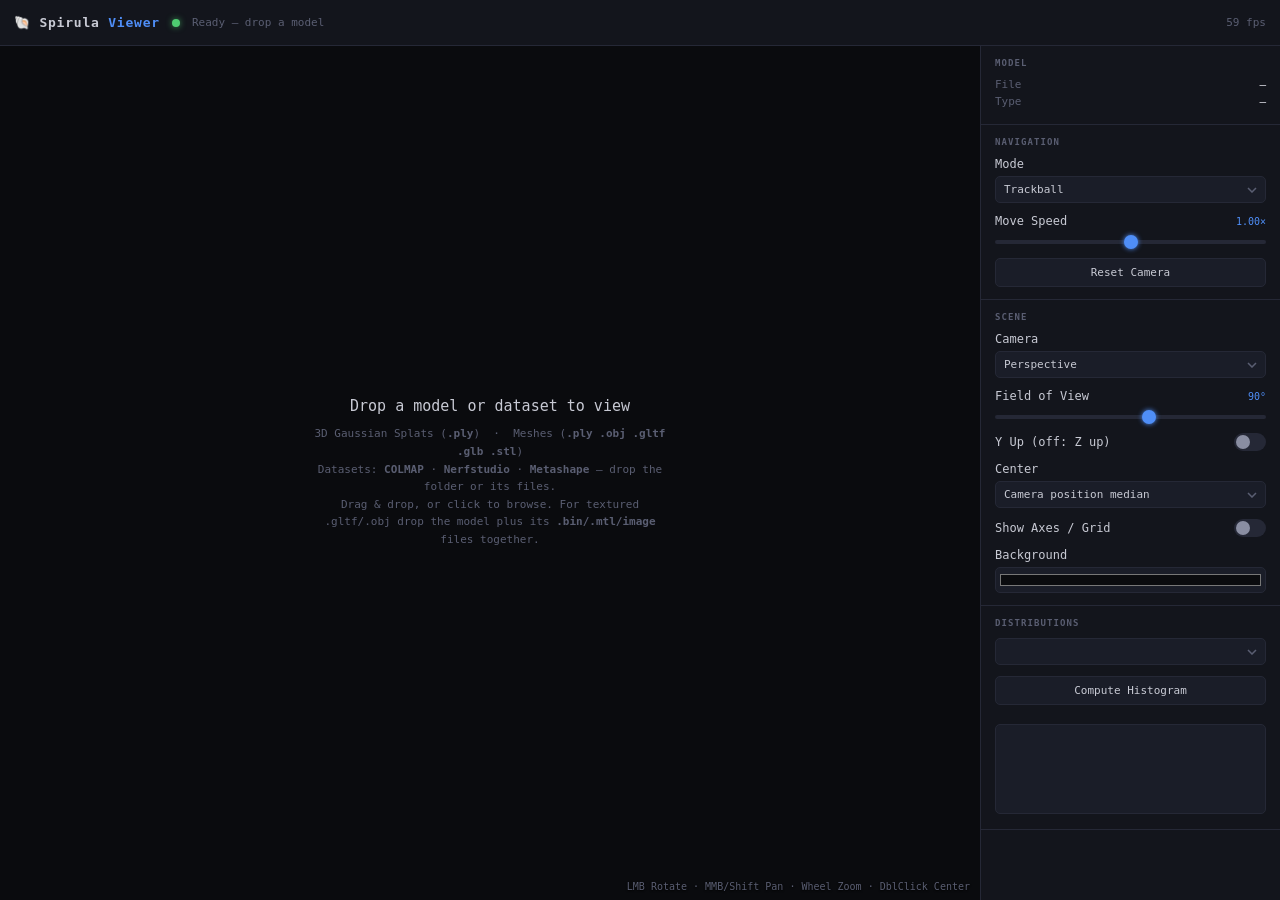
<file: trivecta/viewer/index.html>
<!doctype html>
<html lang="en">
<head>
<meta charset="utf-8">
<meta name="viewport" content="width=device-width, initial-scale=1, maximum-scale=1, user-scalable=no">
<title>Spirula Studio Viewer</title>
<link rel="icon" href="https://harry7557558.github.io/favicon.ico">
<link rel="stylesheet" href="css/style.css">
</head>
<body>
<div id="header">
  <div id="logo">🐚 Spirula <b>Viewer</b></div>
  <div id="status-dot"></div>
  <div id="status-text">Ready</div>
  <div id="fps"></div>
  <button id="panel-toggle" title="Toggle panel">⚙️</button>
</div>

<div id="main">
  <div id="viewport">
    <canvas id="glcanvas"></canvas>
    <div id="drop-hint">
      <div class="big">Drop a model or dataset to view</div>
      <div class="sub">3D Gaussian Splats (<b>.ply</b>) &nbsp;·&nbsp; Meshes (<b>.ply .obj .gltf .glb .stl</b>)<br>
      Datasets: <b>COLMAP</b> · <b>Nerfstudio</b> · <b>Metashape</b> — drop the folder or its files.<br>
      Drag &amp; drop, or click to browse. For textured .gltf/.obj drop the model plus its <b>.bin/.mtl/image</b> files together.</div>
    </div>
    <div id="overlay"></div>
    <div id="cam-tooltip"></div>
    <div id="toast"></div>
    <div id="nav-legend"></div>
    <input autocomplete="off" type="file" id="file-input" multiple accept=".ply,.obj,.gltf,.glb,.stl,.bin,.mtl,.png,.jpg,.jpeg,.json,.xml,.psx,.txt" style="display:none">
  </div>

  <div id="panel">
    <!-- MODEL -->
    <div class="section" id="sec-model">
      <div class="section-title">Model</div>
      <div class="stat"><span>File</span><span id="st-file">—</span></div>
      <div class="stat"><span>Type</span><span id="st-type">—</span></div>
      <div id="st-splat-stats" style="display:none">
        <div class="stat"><span>Splats</span><span id="st-count">—</span></div>
        <div class="stat"><span>SH degree</span><span id="st-sh">—</span></div>
      </div>
      <div id="st-mesh-stats" style="display:none">
        <div class="stat"><span>Vertices</span><span id="st-verts">—</span></div>
        <div class="stat"><span>Edges</span><span id="st-edges">—</span></div>
        <div class="stat"><span>Faces</span><span id="st-faces">—</span></div>
      </div>
      <div id="st-dataset-stats" style="display:none">
        <div class="stat"><span>Images</span><span id="st-ds-images">—</span></div>
        <div class="stat"><span>Points</span><span id="st-ds-points">—</span></div>
        <div class="stat"><span>Camera groups</span><span id="st-ds-groups">—</span></div>
        <div class="stat"><span>Models</span><span id="st-ds-models">—</span></div>
      </div>
      <div class="row" id="ds-component-row" style="display:none">
        <div class="label"><span>Component</span></div>
        <select autocomplete="off" id="ds-component"></select>
      </div>
    </div>

    <!-- NAVIGATION -->
    <div class="section">
      <div class="section-title">Navigation</div>
      <div class="row">
        <div class="label"><span>Mode</span></div>
        <select autocomplete="off" id="nav-mode">
          <option value="turntable">Turntable</option>
          <option value="trackball" selected>Trackball</option>
          <option value="fps">First Person</option>
          <option value="fly">Free Fly</option>
        </select>
      </div>
      <div class="row">
        <div class="label"><span>Move Speed</span><span class="val" id="v-speed">1.0×</span></div>
        <input autocomplete="off" type="range" id="move-speed" min="-2" max="2" step="0.1" value="0">
      </div>
      <div class="row"><button class="btn" id="btn-reset">Reset Camera</button></div>
    </div>

    <!-- SPLAT RENDER -->
    <div class="section hidden" id="sec-splat">
      <div class="section-title">Gaussian Splatting</div>
      <div class="row">
        <div class="label"><span>Primitive</span></div>
        <select autocomplete="off" id="primitive">
          <option value="0">3DGS</option>
          <option value="1">Mip (antialiased)</option>
          <option value="2">3DGUT (unscented)</option>
        </select>
      </div>
      <div class="row">
        <div class="label"><span>Color Gamut</span></div>
        <select autocomplete="off" id="gamut">
          <option>Rec.709</option><option>DCI-P3</option><option>Rec.2020</option>
          <option>AdobeRGB</option><option>ACEScg</option><option>ACES2065-1</option>
        </select>
      </div>
      <div class="row">
        <div class="label"><span>Linear Color</span>
          <label class="toggle"><input autocomplete="off" type="checkbox" id="linear"><span class="track"></span></label>
        </div>
      </div>
      <div class="row">
        <div class="label"><span>Tone Curve</span></div>
        <select autocomplete="off" id="transfer">
          <option value="0">srgb</option><option value="1">srgb-clamped</option>
          <option value="2">aces</option><option value="3">filmic</option>
          <option value="4">uncharted2</option>
        </select>
      </div>
      <div class="row">
        <div class="label"><span>SH Degree</span><span class="val" id="v-shdeg">0</span></div>
        <input autocomplete="off" type="range" id="shdeg" min="0" max="0" step="1" value="0">
      </div>
      <div class="row">
        <div class="label"><span>Exposure</span><span class="val" id="v-exposure">1.00</span></div>
        <input autocomplete="off" type="range" id="exposure" min="-2" max="2" step="0.05" value="0">
      </div>
    </div>

    <!-- MESH RENDER -->
    <div class="section hidden" id="sec-mesh">
      <div class="section-title">Mesh</div>
      <div class="row">
        <div class="label"><span>Shading</span>
          <label class="toggle"><input autocomplete="off" type="checkbox" id="shade" checked><span class="track"></span></label>
        </div>
      </div>
      <div class="row">
        <div class="label"><span>Flat Shading</span>
          <label class="toggle"><input autocomplete="off" type="checkbox" id="flat-shade"><span class="track"></span></label>
        </div>
      </div>
      <div class="row">
        <div class="label"><span>Vertex/Texture Color</span>
          <label class="toggle"><input autocomplete="off" type="checkbox" id="mesh-color" checked><span class="track"></span></label>
        </div>
      </div>
    </div>

    <!-- DATASET (point cloud + camera frustums) -->
    <div class="section hidden" id="sec-dataset">
      <div class="section-title">Dataset</div>
      <div class="row">
        <div class="label"><span>Point Size</span><span class="val" id="v-point-size">2.0</span></div>
        <input autocomplete="off" type="range" id="point-size" min="1" max="8" step="0.5" value="2">
      </div>
      <div class="row">
        <div class="label"><span>Frustum Size</span><span class="val" id="v-frustum-size">1.00×</span></div>
        <input autocomplete="off" type="range" id="frustum-size" min="-1" max="1" step="0.05" value="0">
      </div>
      <div class="row">
        <div class="label"><span>Show Point Cloud</span>
          <label class="toggle"><input autocomplete="off" type="checkbox" id="show-points" checked><span class="track"></span></label>
        </div>
      </div>
      <div class="row">
        <div class="label"><span>Show Cameras</span>
          <label class="toggle"><input autocomplete="off" type="checkbox" id="show-frustums" checked><span class="track"></span></label>
        </div>
      </div>
    </div>

    <!-- SCENE -->
    <div class="section">
      <div class="section-title">Scene</div>
      <div class="row">
        <div class="label"><span>Camera</span></div>
        <select autocomplete="off" id="camera-model">
          <option value="perspective">Perspective</option>
          <option value="orthographic">Orthographic</option>
          <option value="fisheye">Fisheye (equidistant)</option>
          <option value="equisolid">Fisheye (equisolid)</option>
          <option value="equirectangular">Equirectangular 360°</option>
        </select>
      </div>
      <div class="row">
        <div class="label"><span>Field of View</span><span class="val" id="v-fov">90°</span></div>
        <input autocomplete="off" type="range" id="fov" min="10" max="150" step="1" value="90">
      </div>
      <div class="row">
        <div class="label"><span>Y Up (off: Z up)</span>
          <label class="toggle"><input autocomplete="off" type="checkbox" id="up-axis"><span class="track"></span></label>
        </div>
      </div>
      <div class="row">
        <div class="label"><span>Center</span></div>
        <select autocomplete="off" id="center-mode" title="What the view orbits about and fits to. Camera statistics need a dataset; over a splat or mesh file they fall back to the point ones.">
          <option value="0">None (model origin)</option>
          <option value="1">Point cloud median</option>
          <option value="2" selected>Camera position median</option>
          <option value="3">Camera focus</option>
          <option value="4">Point cloud mean</option>
          <option value="5">Camera position mean</option>
        </select>
      </div>
      <div class="row">
        <div class="label"><span>Show Axes / Grid</span>
          <label class="toggle"><input autocomplete="off" type="checkbox" id="grid"><span class="track"></span></label>
        </div>
      </div>
      <div class="row">
        <div class="label"><span>Background</span></div>
        <input autocomplete="off" type="color" id="bg-color" value="#0a0b0e">
      </div>
    </div>

    <!-- DISTRIBUTIONS -->
    <div class="section" id="sec-hist">
      <div class="section-title">Distributions</div>
      <div class="row">
        <select autocomplete="off" id="hist-param"></select>
      </div>
      <div class="row"><button class="btn" id="btn-hist">Compute Histogram</button></div>
      <canvas id="hist-canvas"></canvas>
    </div>
  </div>
</div>

<script type="module" src="js/main.js"></script>
</body>
</html>
</file>
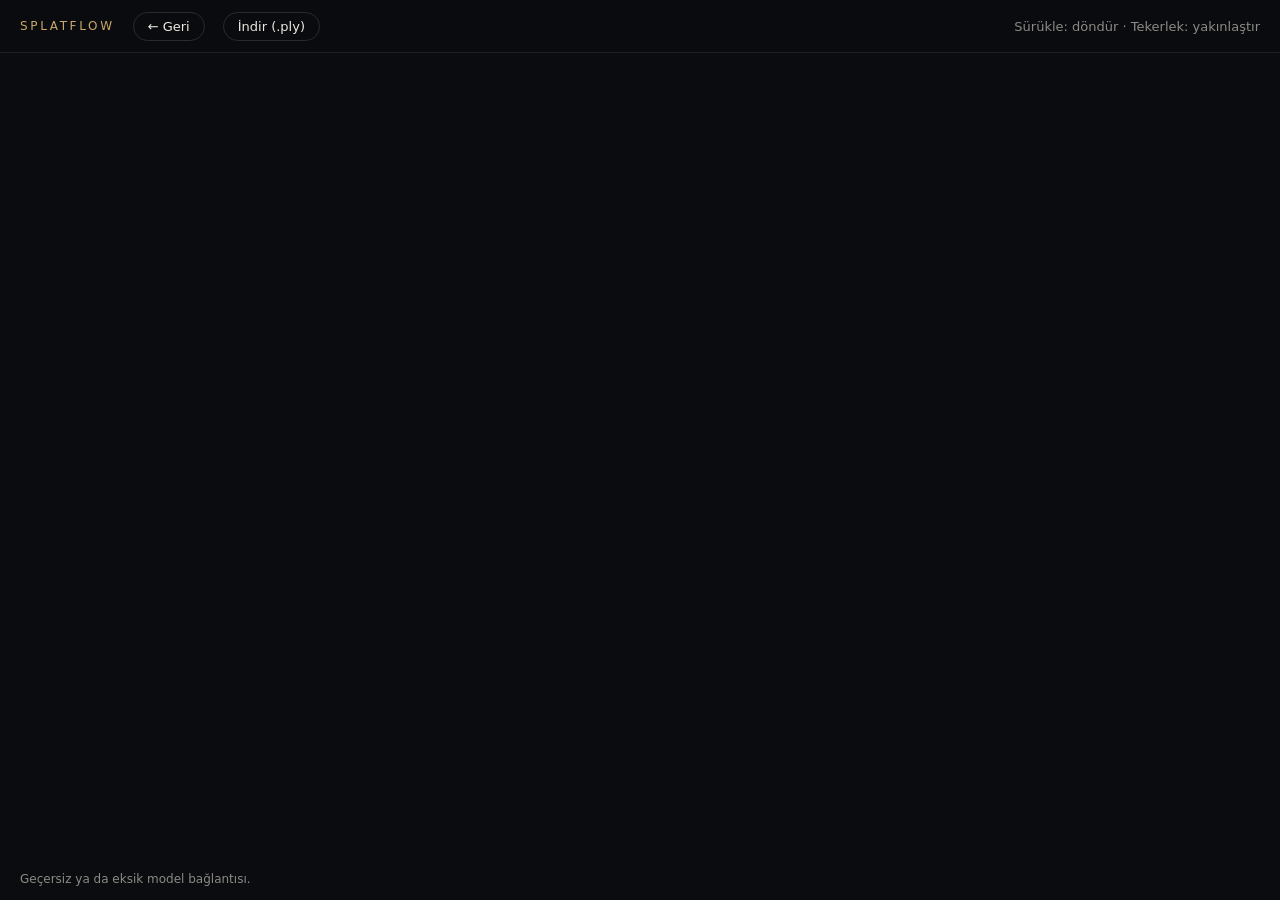
<file: splatflow/static/viewer.html>
<!DOCTYPE html>
<html lang="tr">
<head>
<meta charset="utf-8" />
<meta name="viewport" content="width=device-width, initial-scale=1" />
<title>3D Gaussian Viewer</title>
<script type="importmap">
{ "imports": { "three": "/static/vendor/three.module.js" } }
</script>
<style>
  html, body { margin: 0; height: 100%; background: #0b0c0f; color: #ece9e2;
    font-family: "Inter", system-ui, "Segoe UI", Roboto, sans-serif; }
  #bar { position: absolute; top: 0; left: 0; right: 0; height: 52px; display: flex;
    gap: 18px; align-items: center; padding: 0 20px; border-bottom: 1px solid #1f2024;
    font-size: 13px; z-index: 5; background: rgba(11,12,15,.86); backdrop-filter: blur(10px); }
  #bar strong { font-weight: 500; letter-spacing: .22em; font-size: 12px; color: #c8a96a; }
  #bar a { color: #ece9e2; text-decoration: none; border: 1px solid #2a2b30; border-radius: 999px;
    padding: 6px 14px; cursor: pointer; }
  #bar a:hover { border-color: #c8a96a; color: #c8a96a; }
  #bar .hint { color: #8c8a85; margin-left: auto; }
  #view { position: absolute; inset: 52px 0 0 0; }
  #note { position: absolute; bottom: 14px; left: 20px; color: #8c8a85; font-size: 12px; z-index: 5; }
</style>
</head>
<body>
<div id="bar">
  <strong>SPLATFLOW</strong>
  <a href="/">← Geri</a>
  <a id="dl" download>İndir (.ply)</a>
  <span class="hint">Sürükle: döndür · Tekerlek: yakınlaştır</span>
</div>
<div id="view"></div>
<div id="note">Yükleniyor...</div>
<script type="module">
const q = new URLSearchParams(location.search);
const raw = q.get("ply") || "";
// only our own result files: blocks javascript:/external URLs
const ply = /^\/files\/[0-9a-f]{10}\/result\/(splat|mesh)\.ply$/.test(raw) ? raw : null;
const note = document.getElementById("note");
const holder = document.getElementById("view");
if (ply) document.getElementById("dl").href = ply;

async function run() {
  if (!ply) { note.textContent = "Geçersiz ya da eksik model bağlantısı."; return; }
  try {
    const GS = await import("/static/vendor/gs3d.module.js");
    const viewer = new GS.Viewer({
      cameraUp: [0, -1, 0],
      initialCameraPosition: [-1, -2, 3],
      initialCameraLookAt: [0, 0, 0],
      sharedMemoryForWorkers: false,
    });
    await viewer.addSplatScene(ply, { splatAlphaRemovalThreshold: 5, showLoadingUI: true });
    viewer.start();
    note.textContent = "Hazır. Fareyle gezin.";
    return;
  } catch (e) { console.warn("GS3D failed", e); }
  note.textContent = "Splat görüntüleyici yüklenemedi, nokta bulutu gösteriliyor.";
  try {
    const THREE = await import("/static/vendor/three.module.js");
    const { PLYLoader } = await import("/static/vendor/PLYLoader.js");
    const { OrbitControls } = await import("/static/vendor/OrbitControls.js");
    holder.innerHTML = "";
    const scene = new THREE.Scene();
    const cam = new THREE.PerspectiveCamera(55, holder.clientWidth / holder.clientHeight, 0.01, 100);
    const rn = new THREE.WebGLRenderer({ antialias: true });
    rn.setSize(holder.clientWidth, holder.clientHeight);
    holder.appendChild(rn.domElement);
    const ctl = new OrbitControls(cam, rn.domElement);
    const g = await new Promise((res, rej) => new PLYLoader().load(ply, res, undefined, rej));
    g.computeBoundingSphere();
    const c = g.boundingSphere.center, r = g.boundingSphere.radius || 1;
    const n = g.attributes.position.count, col = new Float32Array(n * 3), SH = 0.28209479177387814;
    const f0 = g.attributes.f_dc_0, f1 = g.attributes.f_dc_1, f2 = g.attributes.f_dc_2;
    if (f0 && f1 && f2) for (let i = 0; i < n; i++) {
      col[i*3] = Math.min(1, Math.max(0, 0.5 + SH*f0.getX(i)));
      col[i*3+1] = Math.min(1, Math.max(0, 0.5 + SH*f1.getX(i)));
      col[i*3+2] = Math.min(1, Math.max(0, 0.5 + SH*f2.getX(i)));
    }
    g.setAttribute("color", new THREE.BufferAttribute(col, 3));
    scene.add(new THREE.Points(g, new THREE.PointsMaterial({ size: r/260, vertexColors: true, sizeAttenuation: true, transparent: true, opacity: 0.95 })));
    cam.position.set(c.x + r, c.y + r*0.6, c.z + r*1.4);
    ctl.target.copy(c); ctl.update();
    (function loop(){ requestAnimationFrame(loop); ctl.update(); rn.render(scene, cam); })();
  } catch (e) { note.textContent = "Görüntüleyici yüklenemedi: " + e; }
}
run();
</script>
</body>
</html>
</file>
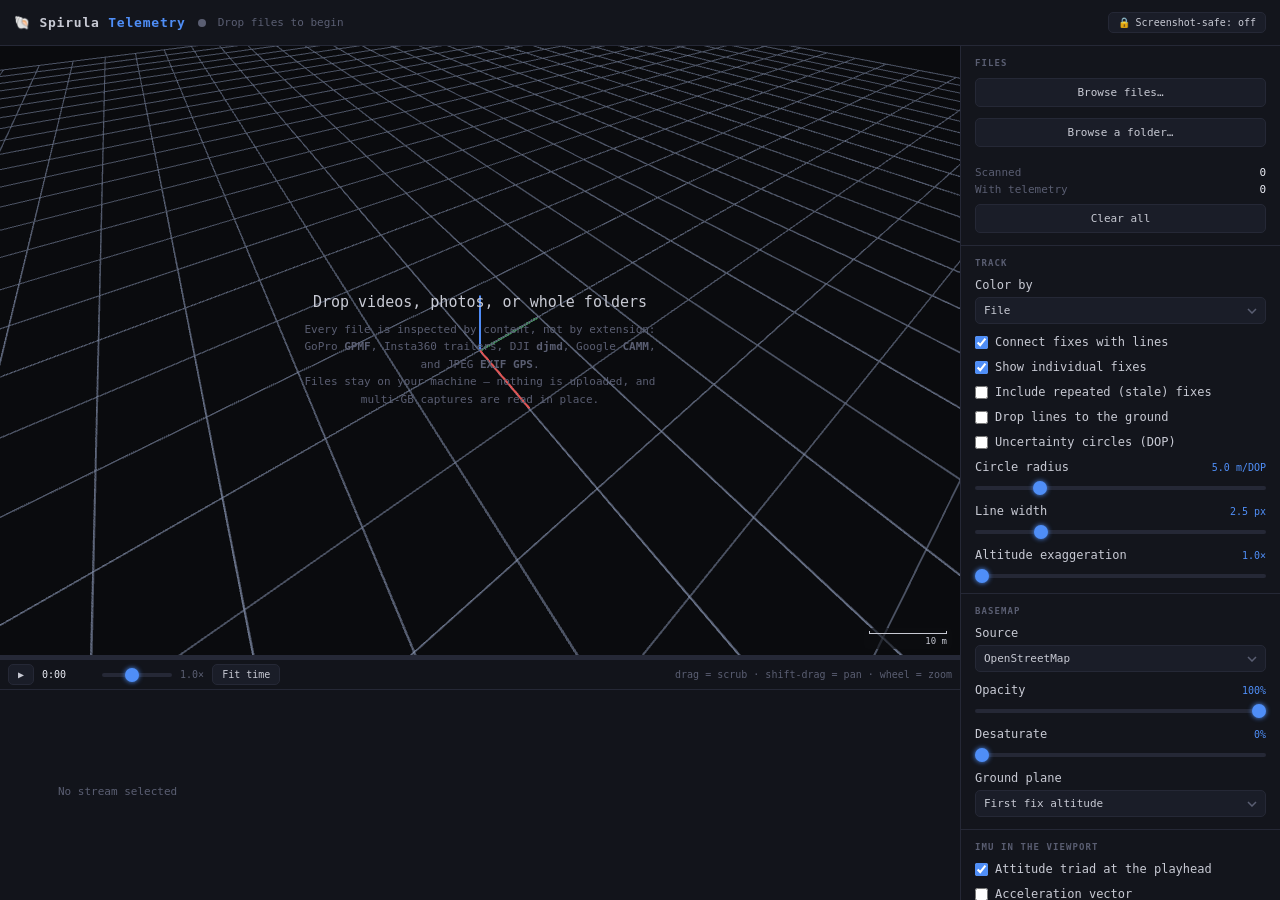
<file: trivecta/viewer/telemetry.html>
<!doctype html>
<html lang="en">
<head>
<meta charset="utf-8">
<meta name="viewport" content="width=device-width, initial-scale=1">
<title>Spirula Telemetry Viewer</title>
<link rel="icon" href="https://harry7557558.github.io/favicon.ico">
<link rel="stylesheet" href="css/style.css">
<link rel="stylesheet" href="css/telemetry.css">
</head>
<body>
<div id="header">
  <div id="logo">🐚 Spirula <b>Telemetry</b></div>
  <div id="status-dot"></div>
  <div id="status-text">Drop files to begin</div>
  <div id="head-right">
    <button class="chip" id="btn-privacy" title="Hide anything that reveals where this was captured">🔒 Screenshot-safe: off</button>
    <button id="panel-toggle" title="Toggle panel">⚙️</button>
  </div>
</div>

<div id="main">
  <div id="left">
    <div id="viewport">
      <canvas id="glcanvas"></canvas>
      <div id="drop-hint">
        <div class="big">Drop videos, photos, or whole folders</div>
        <div class="sub">Every file is inspected by content, not by extension: GoPro <b>GPMF</b>,
        Insta360 trailers, DJI <b>djmd</b>, Google <b>CAMM</b>, and JPEG <b>EXIF GPS</b>.<br>
        Files stay on your machine — nothing is uploaded, and multi-GB captures are read in place.</div>
      </div>
      <div id="legend"></div>
      <div id="colorbar"><canvas id="cb-canvas" width="140" height="8"></canvas><div id="cb-labels"><span id="cb-lo"></span><span id="cb-hi"></span></div></div>
      <div id="readout"></div>
      <div id="credit"></div>
      <div id="scalebar"><div class="bar"></div><span id="scale-label"></span></div>
      <div id="toast"></div>
    </div>
    <div id="splitter"></div>
    <div id="charts">
      <div id="chart-bar">
        <button class="chip" id="btn-play">▶</button>
        <span id="play-time">0:00</span>
        <input autocomplete="off" type="range" id="play-rate" min="-1" max="1.4" step="0.1" value="0" title="Playback rate">
        <span id="play-rate-label">1.0×</span>
        <button class="chip" id="btn-zoom-reset" title="Reset the time axis (or double-click a plot)">Fit time</button>
        <span class="hint">drag = scrub · shift-drag = pan · wheel = zoom</span>
      </div>
      <canvas id="chart-canvas"></canvas>
    </div>
  </div>

  <div id="panel">
    <div class="section">
      <div class="section-title">Files</div>
      <div class="row"><button class="btn" id="btn-open">Browse files…</button></div>
      <div class="row"><button class="btn" id="btn-open-dir">Browse a folder…</button></div>
      <div id="file-list"></div>
      <div class="stat"><span>Scanned</span><span id="st-scanned">—</span></div>
      <div class="stat"><span>With telemetry</span><span id="st-found">—</span></div>
      <div class="row" style="margin-top:8px"><button class="btn" id="btn-clear">Clear all</button></div>
    </div>

    <div class="section">
      <div class="section-title">Track</div>
      <div class="row">
        <div class="label"><span>Color by</span></div>
        <select autocomplete="off" id="color-by">
          <option value="file">File</option>
          <option value="time">Time</option>
          <option value="speed">Speed</option>
          <option value="alt">Altitude</option>
          <option value="dop">DOP</option>
          <option value="gyro">Gyro magnitude</option>
          <option value="accel">Accel magnitude</option>
        </select>
      </div>
      <div class="row check"><label><input autocomplete="off" type="checkbox" id="opt-connect" checked> Connect fixes with lines</label></div>
      <div class="row check"><label><input autocomplete="off" type="checkbox" id="opt-points" checked> Show individual fixes</label></div>
      <div class="row check"><label><input autocomplete="off" type="checkbox" id="opt-stale"> Include repeated (stale) fixes</label></div>
      <div class="row check"><label><input autocomplete="off" type="checkbox" id="opt-drops"> Drop lines to the ground</label></div>
      <div class="row check"><label><input autocomplete="off" type="checkbox" id="opt-circles"> Uncertainty circles (DOP)</label></div>
      <div class="row" id="row-sigma">
        <div class="label"><span>Circle radius</span><span class="val" id="v-sigma">5.0 m/DOP</span></div>
        <input autocomplete="off" type="range" id="opt-sigma" min="1" max="20" step="0.5" value="5">
      </div>
      <div class="row">
        <div class="label"><span>Line width</span><span class="val" id="v-lw">2.5 px</span></div>
        <input autocomplete="off" type="range" id="opt-lw" min="1" max="8" step="0.5" value="2.5">
      </div>
      <div class="row">
        <div class="label"><span>Altitude exaggeration</span><span class="val" id="v-alt">1.0×</span></div>
        <input autocomplete="off" type="range" id="opt-altscale" min="0" max="2" step="0.05" value="0">
      </div>
    </div>

    <div class="section">
      <div class="section-title">Basemap</div>
      <div class="row">
        <div class="label"><span>Source</span></div>
        <select autocomplete="off" id="basemap"></select>
      </div>
      <div class="row" id="row-custom" style="display:none">
        <input autocomplete="off" type="text" id="custom-url" placeholder="https://…/{z}/{x}/{y}.png?key=…">
      </div>
      <div class="row">
        <div class="label"><span>Opacity</span><span class="val" id="v-mapa">100%</span></div>
        <input autocomplete="off" type="range" id="opt-mapa" min="0" max="1" step="0.05" value="1">
      </div>
      <div class="row">
        <div class="label"><span>Desaturate</span><span class="val" id="v-mapd">0%</span></div>
        <input autocomplete="off" type="range" id="opt-mapd" min="0" max="1" step="0.05" value="0">
      </div>
      <div class="row">
        <div class="label"><span>Ground plane</span></div>
        <select autocomplete="off" id="ground-mode">
          <option value="first">First fix altitude</option>
          <option value="min">Lowest fix</option>
          <option value="sea">Sea level (WGS-84)</option>
        </select>
      </div>
    </div>

    <div class="section">
      <div class="section-title">IMU in the viewport</div>
      <div class="row check"><label><input autocomplete="off" type="checkbox" id="opt-triad" checked> Attitude triad at the playhead</label></div>
      <div class="row check"><label><input autocomplete="off" type="checkbox" id="opt-accelvec"> Acceleration vector</label></div>
      <div class="row check"><label><input autocomplete="off" type="checkbox" id="opt-gravvec"> Gravity direction</label></div>
      <div class="row">
        <div class="label"><span>Attitude trail every</span><span class="val" id="v-trail">off</span></div>
        <input autocomplete="off" type="range" id="opt-trail" min="0" max="12" step="1" value="0">
      </div>
      <div class="row">
        <div class="label"><span>Overlay size</span><span class="val" id="v-triadsize">12%</span></div>
        <input autocomplete="off" type="range" id="opt-triadsize" min="0.02" max="0.4" step="0.01" value="0.12">
      </div>
    </div>

    <div class="section">
      <div class="section-title">Plots</div>
      <div id="row-toggles"></div>
      <div class="row check" style="margin-top:8px"><label><input autocomplete="off" type="checkbox" id="opt-gyrodeg" checked> Gyro in deg/s</label></div>
    </div>

    <div class="section">
      <div class="section-title">View</div>
      <div class="row check"><label><input autocomplete="off" type="checkbox" id="opt-grid" checked> Grid</label></div>
      <div class="row check"><label><input autocomplete="off" type="checkbox" id="opt-axes" checked> Axes (east / north / up)</label></div>
      <div class="row check"><label><input autocomplete="off" type="checkbox" id="opt-follow"> Camera follows the playhead</label></div>
      <div class="row">
        <div class="label"><span>Navigation</span></div>
        <select autocomplete="off" id="nav-mode">
          <option value="turntable" selected>Turntable</option>
          <option value="trackball">Trackball</option>
          <option value="fly">Free fly</option>
        </select>
      </div>
      <div class="row"><button class="btn" id="btn-fit">Fit all tracks</button></div>
      <div class="row"><button class="btn" id="btn-top">Look straight down</button></div>
    </div>

    <div class="section">
      <div class="section-title">Screenshot safety</div>
      <div class="row check"><label><input autocomplete="off" type="checkbox" id="opt-privacy"> Hide anything locating this capture</label></div>
      <div class="note">Hides the basemap, latitude/longitude, absolute altitude, wall-clock times and file names. Shapes, distances and every IMU stream stay.</div>
    </div>

    <div class="section">
      <div class="section-title">Report</div>
      <pre id="report">—</pre>
    </div>
  </div>
</div>

<input autocomplete="off" type="file" id="file-input" multiple style="display:none">
<input autocomplete="off" type="file" id="dir-input" webkitdirectory multiple style="display:none">
<script type="module" src="js/telemetry/main.js"></script>
</body>
</html>
</file>
<file: trivecta/viewer/css/style.css>
/* Viewer theme — adapted from the training viewer (src/app/webviewer/viewer.html). */
:root {
  --bg: #0d0e12;
  --panel-bg: #13151c;
  --panel-border: #252836;
  --accent: #4f8ef7;
  --accent2: #7c5af0;
  --text: #c8cad4;
  --text-dim: #5a5e72;
  --text-bright: #e8eaf2;
  --slider-track: #252836;
  --input-bg: #1a1d28;
  --panel-width: 300px;
  --header-h: 46px;
  --font: 'JetBrains Mono', 'Fira Code', 'SF Mono', 'Consolas', monospace;
  --ok: #4ecb71;
  --err: #e05555;
}
* { margin:0; padding:0; box-sizing:border-box; }
html, body { height:100%; }
body {
  background: var(--bg); color: var(--text); font-family: var(--font); font-size: 12px;
  height: 100vh; overflow: hidden; display: flex; flex-direction: column;
}

#header {
  height: var(--header-h); flex: none; display:flex; align-items:center; gap:12px;
  padding: 0 14px; background: var(--panel-bg); border-bottom: 1px solid var(--panel-border);
}
#logo { font-weight:700; font-size:13px; letter-spacing:.06em; }
#logo b { color: var(--accent); font-weight:700; }
#status-dot { width:8px; height:8px; border-radius:50%; background: var(--text-dim); }
#status-dot.ok { background: var(--ok); box-shadow:0 0 6px #4ecb71aa; }
#status-dot.err { background: var(--err); }
#status-text { color: var(--text-dim); font-size:11px; }
#fps { margin-left:auto; color: var(--text-dim); font-size:11px; font-variant-numeric: tabular-nums; }
#panel-toggle { background:none; border:none; color: var(--text); cursor:pointer; font-size:16px; display:none; }

#main { flex:1; display:flex; min-height:0; }
#viewport {
  flex:1; position:relative; cursor:grab; user-select:none; touch-action:none; overflow:hidden;
  background: radial-gradient(circle at 50% 40%, #16181f 0%, #0a0b0e 100%);
}
#viewport:active { cursor: grabbing; }
#glcanvas { display:block; width:100%; height:100%; }
#drop-hint {
  position:absolute; inset:0; display:flex; align-items:center; justify-content:center;
  flex-direction:column; gap:10px; pointer-events:none; color: var(--text-dim); text-align:center;
}
#drop-hint .big { font-size:15px; color: var(--text); }
#drop-hint .sub { font-size:11px; max-width:360px; line-height:1.6; }
#viewport.dragover { outline: 2px dashed var(--accent); outline-offset:-8px; }
#overlay {
  position:absolute; left:10px; bottom:8px; font-size:10px; color: var(--text-dim);
  pointer-events:none; line-height:1.5; text-shadow:0 1px 2px #000;
}
#nav-legend {
  position:absolute; right:10px; bottom:8px; font-size:10px; color: var(--text-dim);
  pointer-events:none; text-align:right; text-shadow:0 1px 2px #000;
}
#cam-tooltip {
  position:absolute; display:none; pointer-events:none; z-index:5;
  background: rgba(19,21,28,0.94); border:1px solid var(--panel-border);
  border-radius:5px; padding:6px 8px; font-size:10px; line-height:1.5;
  color: var(--text); max-width:260px; box-shadow:0 4px 14px #000a;
}
#cam-tooltip b { color: var(--text-bright); }
#toast {
  position:absolute; display:none; left:50%; bottom:28px; transform:translateX(-50%);
  z-index:6; pointer-events:none; max-width:70%;
  background: rgba(19,21,28,0.96); border:1px solid var(--err);
  border-radius:6px; padding:8px 14px; font-size:11px; line-height:1.5;
  color: var(--text-bright); box-shadow:0 4px 16px #000c;
}
#toast.warn { border-color: #c9a227; }

#panel {
  width: var(--panel-width); flex:none; background: var(--panel-bg);
  border-left: 1px solid var(--panel-border); overflow-y:auto;
}
#panel::-webkit-scrollbar { width:6px; }
#panel::-webkit-scrollbar-thumb { background: var(--panel-border); border-radius:3px; }
.section { padding:12px 14px; border-bottom:1px solid var(--panel-border); }
.section-title {
  font-size:9px; text-transform:uppercase; letter-spacing:.12em; color: var(--text-dim);
  margin-bottom:10px; font-weight:700;
}
.section.hidden { display:none; }

.row { margin-bottom:11px; }
.row:last-child { margin-bottom:0; }
.label { display:flex; justify-content:space-between; align-items:center; margin-bottom:5px; }
.label span:first-child { color: var(--text); }
.val { color: var(--accent); font-size:10px; font-variant-numeric: tabular-nums; }

input[type=range] { -webkit-appearance:none; width:100%; height:4px; background: var(--slider-track); border-radius:2px; outline:none; }
input[type=range]::-webkit-slider-thumb { -webkit-appearance:none; width:14px; height:14px; border-radius:50%; background: var(--accent); cursor:pointer; box-shadow:0 0 5px var(--accent); transition: transform .1s; }
input[type=range]::-webkit-slider-thumb:hover { transform: scale(1.2); }
input[type=range]::-moz-range-thumb { width:14px; height:14px; border:none; border-radius:50%; background: var(--accent); cursor:pointer; }

select {
  width:100%; background: var(--input-bg); color: var(--text); border:1px solid var(--panel-border);
  border-radius:5px; padding:6px 8px; font-family:var(--font); font-size:11px; cursor:pointer;
  appearance:none; background-image:url("data:image/svg+xml;utf8,<svg xmlns='http://www.w3.org/2000/svg' width='10' height='6' viewBox='0 0 10 6'><path d='M1 1l4 4 4-4' stroke='%235a5e72' fill='none' stroke-width='1.5'/></svg>");
  background-repeat:no-repeat; background-position: right 8px center;
}
select:focus { border-color: var(--accent); }

.toggle { position:relative; display:inline-block; width:32px; height:18px; cursor:pointer; }
.toggle input { opacity:0; width:0; height:0; }
.toggle .track { position:absolute; inset:0; background: var(--slider-track); border-radius:9px; transition:.15s; }
.toggle .track::after { content:''; position:absolute; left:2px; top:2px; width:14px; height:14px; border-radius:50%; background:#8a8ea2; transition:.15s; }
.toggle input:checked + .track { background: var(--accent); }
.toggle input:checked + .track::after { transform: translateX(14px); background:#fff; }

.btn {
  width:100%; background: var(--input-bg); color: var(--text); border:1px solid var(--panel-border);
  border-radius:5px; padding:7px; font-family:var(--font); font-size:11px; cursor:pointer; transition:.12s;
}
.btn:hover { border-color: var(--accent); color: var(--text-bright); }

input[type=color] { width:100%; height:26px; background: var(--input-bg); border:1px solid var(--panel-border); border-radius:5px; cursor:pointer; padding:2px; }

.stat { display:flex; justify-content:space-between; font-size:11px; margin-bottom:4px; }
.stat span:first-child { color: var(--text-dim); }
.stat span:last-child { color: var(--text-bright); font-variant-numeric: tabular-nums; }

#hist-canvas { width:100%; height:90px; background: var(--input-bg); border-radius:5px; border:1px solid var(--panel-border); margin-top:8px; }

@media (max-width: 820px) {
  #panel { position:fixed; right:0; top:var(--header-h); bottom:0; z-index:10; box-shadow:-8px 0 24px #0008; }
  #panel.collapsed { display:none; }
  #panel-toggle { display:block; margin-left:auto; }
  #fps { margin-left:0; }
}
</file>
<file: trivecta/viewer/css/telemetry.css>
/* Telemetry tool: the pieces the model viewer's theme (style.css) has no
   equivalent for — the viewport/plot split, the file list, and the overlays. */

#head-right { margin-left:auto; display:flex; align-items:center; gap:8px; }
.chip {
  background: var(--input-bg); color: var(--text); border:1px solid var(--panel-border);
  border-radius:5px; padding:4px 9px; font-family:var(--font); font-size:10px; cursor:pointer;
}
.chip:hover { border-color: var(--accent); color: var(--text-bright); }
.chip.on { border-color: var(--accent); color: var(--accent); }

#left { flex:1; display:flex; flex-direction:column; min-width:0; min-height:0; }
#viewport { flex:1; min-height:120px; }
#splitter { height:5px; background: var(--panel-border); cursor:row-resize; flex:none; }
#splitter:hover { background: var(--accent); }
#charts { height:240px; flex:none; min-height:0; display:flex; flex-direction:column; background:#12141b; overflow:hidden; }
#chart-bar {
  flex:none; display:flex; align-items:center; gap:8px; padding:4px 8px;
  border-bottom:1px solid var(--panel-border); font-size:10px; color:var(--text-dim);
}
#chart-bar input[type=range] { width:70px; }
#chart-bar .hint { margin-left:auto; }
#play-time { font-variant-numeric: tabular-nums; color: var(--text-bright); min-width:52px; }
/* min-height:0 or the canvas' own pixel height becomes a flex floor and the pane overflows. */
#chart-canvas { flex:1; min-height:0; width:100%; display:block; cursor:crosshair; touch-action:none; }

#legend {
  position:absolute; left:8px; top:8px; font-size:10px; color: var(--text);
  pointer-events:none; line-height:1.6; max-width:44%;
  background: rgba(13,14,18,0.72); border-radius:5px; padding:5px 8px;
}
#legend:empty { display:none; }
#legend b { color: var(--text-bright); }
#legend .warn { color:#e0b055; }
#readout {
  position:absolute; right:8px; top:8px; font-size:10px; color: var(--text);
  pointer-events:none; line-height:1.6; text-align:right;
  background: rgba(13,14,18,0.72); border-radius:5px; padding:5px 8px;
  font-variant-numeric: tabular-nums;
}
#readout:empty { display:none; }
#credit {
  position:absolute; left:8px; bottom:6px; font-size:9px; color: var(--text);
  pointer-events:none; background: rgba(13,14,18,0.6); border-radius:4px; padding:2px 5px;
}
#credit:empty { display:none; }
#scalebar {
  position:absolute; right:8px; bottom:6px; font-size:9px; color: var(--text);
  pointer-events:none; text-align:right; background: rgba(13,14,18,0.6);
  border-radius:4px; padding:3px 5px;
}
#scalebar .bar { height:3px; border:1px solid #c8cad4; border-top:none; margin:0 0 2px auto; width:80px; }
#colorbar {
  position:absolute; left:8px; bottom:28px; width:152px; display:none; pointer-events:none;
  background: rgba(13,14,18,0.6); border-radius:4px; padding:4px 6px;
}
#cb-canvas { width:140px; height:8px; display:block; border:1px solid #00000060; }
#cb-labels { display:flex; justify-content:space-between; font-size:9px; color: var(--text-dim); text-shadow:0 1px 3px #000; }

#file-list { margin:6px 0 8px; max-height:230px; overflow-y:auto; }
.file-item {
  display:flex; align-items:center; gap:6px; padding:4px 5px; border-radius:4px;
  cursor:pointer; font-size:10px; border:1px solid transparent;
}
.file-item:hover { background: var(--input-bg); }
.file-item.active { border-color: var(--accent); background: var(--input-bg); }
.file-item .swatch { width:9px; height:9px; border-radius:2px; flex:none; }
.file-item .fname { flex:1; overflow:hidden; text-overflow:ellipsis; white-space:nowrap; }
.file-item .tag { font-size:8px; padding:1px 4px; border-radius:3px; background:#252836; color:var(--text-dim); }
.file-item .tag.ok { color: var(--ok); }
.file-item .tag.bad { color: var(--err); }
.file-item input { accent-color: var(--accent); }

.row.check label { display:flex; align-items:center; gap:7px; cursor:pointer; }
.row.check input { accent-color: var(--accent); }
.note { font-size:9px; color: var(--text-dim); line-height:1.5; margin-top:6px; }
input[type=text] {
  width:100%; background: var(--input-bg); color: var(--text); border:1px solid var(--panel-border);
  border-radius:5px; padding:6px 8px; font-family:var(--font); font-size:10px;
}
#report {
  font-size:9px; line-height:1.45; color: var(--text-dim); white-space:pre-wrap;
  word-break:break-word; max-height:340px; overflow-y:auto;
}
#panel { width:320px; }
</file>
